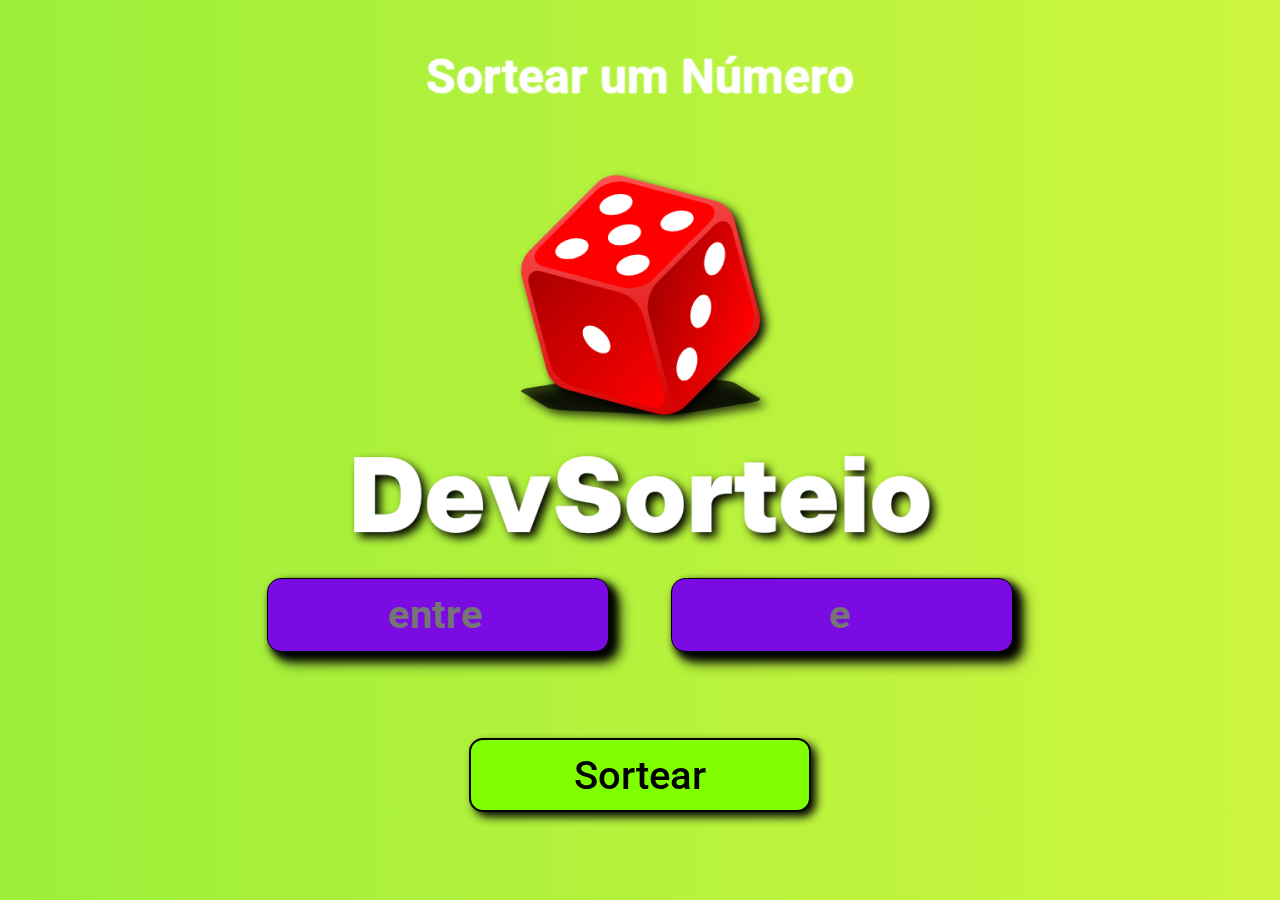
<file: devsorteio/index.html>
<!DOCTYPE html>
<html lang="en">

<head>
    <meta charset="UTF-8">
    <meta name="viewport" content="width=device-width, initial-scale=1.0">
    <link rel="stylesheet" href="./css/styles.css">
    <title>DevSorteio</title>
</head>

<body>

    <h1>Sortear um Número</h1>

    <img src="./img/sort 1.png" alt="sorteio">

   

    <div class="container">
        <div class="inputs"> 

        <input placeholder="&nbsp;entre" class="inpu-min" type="number">
        <input placeholder="&nbsp;e" class="input-max" type="number">
    </div>
    </div>

    <button onclick="generateNumber()" class="sorte">Sortear</button>

</body>
<script src="./javascript/script.js"></script>

</html>
</file>
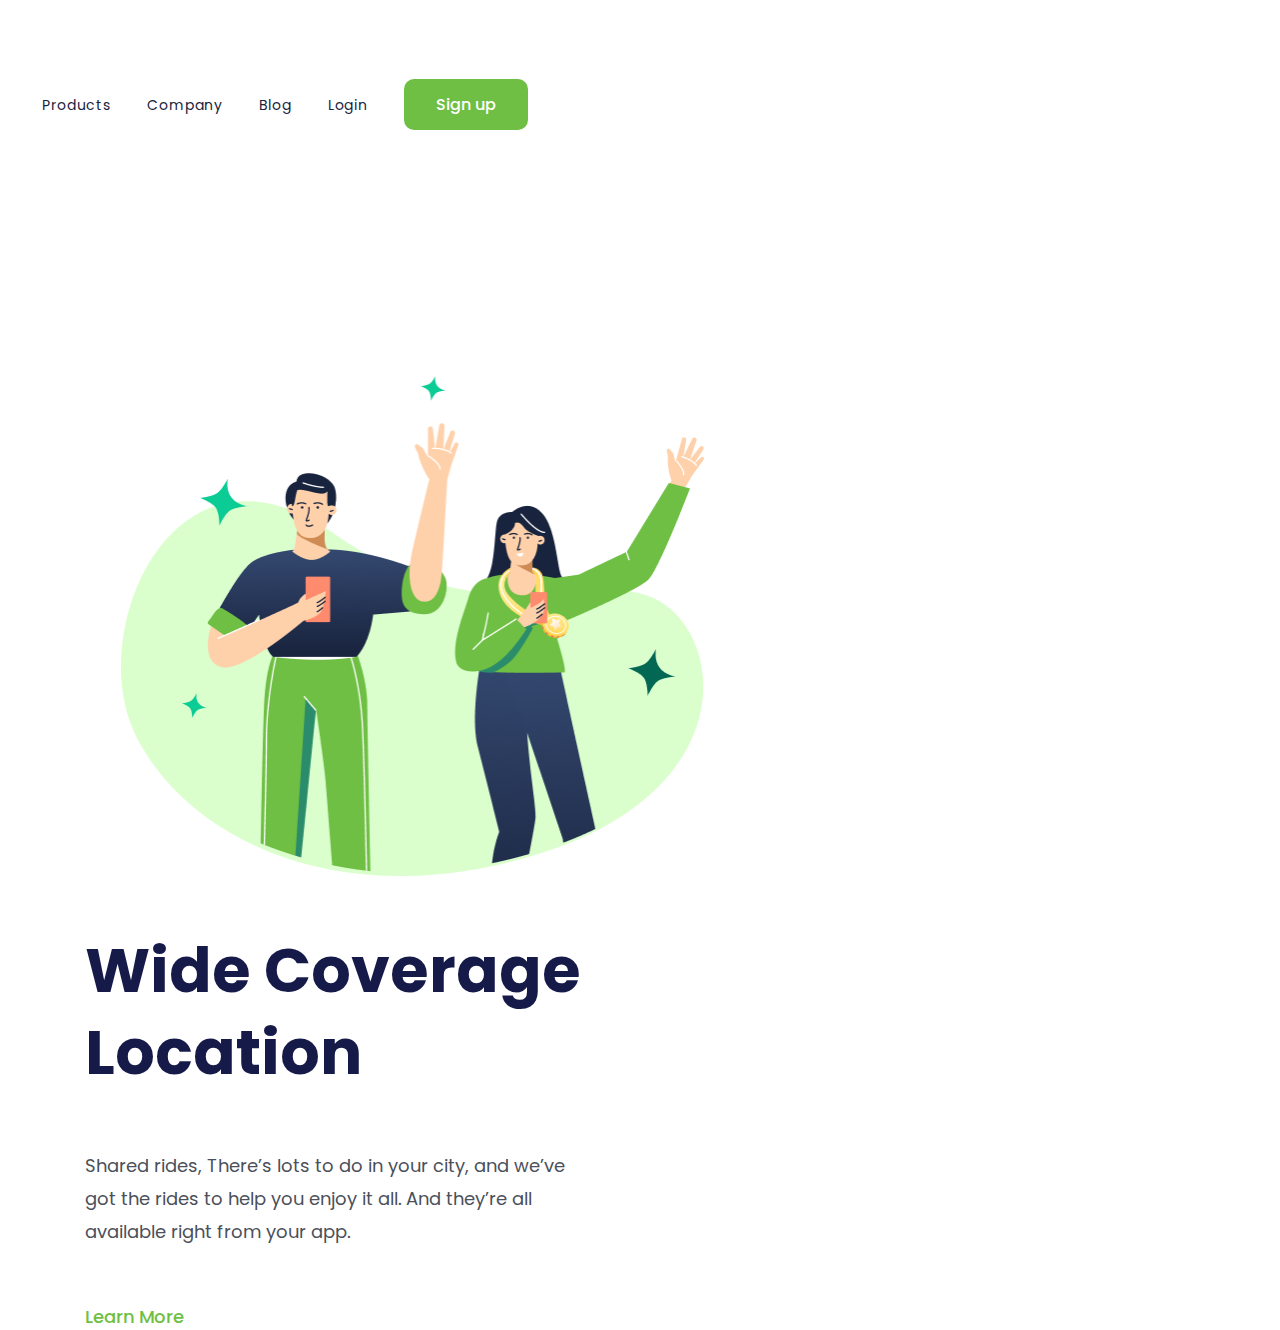
<file: Projeto wide coverage/Wide coverage.html>
<!DOCTYPE html>
<html lang="pt-br">
<head>
  <meta charset="UTF-8">
  <meta name="viewport" content="width=device-width, initial-scale=1.0">
  <link rel="stylesheet" href="location.css">
  <title>Wide Coverage</title>
</head>
<body>

<header>

<a class="link-header">Products</a>

<a class="link-header">Company</a>

<a class="link-header">Blog</a>

<a class="link-header">Login</a>

<button class="button-header">Sign up</button>

</header>

<main>

  <img src="./Img/Positive.png" alt=" Positivo" class="Logo-img">

<section>

<h1>Wide Coverage Location</h1>

<p>Shared rides, There’s lots to do in your city, and we’ve got the rides to help you enjoy it all. And they’re all available right from your app.</p>

<a class="link">Learn More</a>

</section>






</main>

















  
</body>
</html>
</file>
<file: devsorteio/css/styles.css>
@import url('https://fonts.googleapis.com/css2?family=Roboto:ital,wght@0,100;0,300;0,400;0,500;0,700;0,900;1,100;1,300;1,400;1,500;1,700;1,900&display=swap');

* {
    padding: 0;
    margin: 0;
    box-sizing: border-box;
    font-family: "Roboto", sans-serif;
    outline: none;

}


body {

    background-image: linear-gradient(270deg, #ccf540 0, #c1f43e 25%, #b5f23c 50%, #a9f03b 75%, #9cef3a 100%);

}


img {
    display: block;
    margin: 0 auto;
    padding: 1rem;
    filter: drop-shadow(5px 5px 5px);
}

h1 {
    display: flex;
    color: #fff;
    font-weight: 700;
    justify-content: center;
    position: relative;
    font-size: 3rem;
    padding: 3rem;
    filter: drop-shadow(0 0 0.9px);

}

.container {
    display: flex;
    justify-content: center;
    align-items: center;
    height: 100px;
    filter: drop-shadow(5px 5px 5px);
}

.inputs {
    display: flex;
    gap: 62px;
    /* Espaço entre os inputs */
    height: 7vh;
    border: 1px;
    border-radius: 14px;
    filter: drop-shadow(5px 5px 5px);

}

.inpu-min,
.input-max {
    width: 342px;
    height: 74px;
    border: 1px solid;
    border-radius: 14px;
    background-color: rgb(123, 11, 227);
    font-weight: 700;
    font-size: 40px;
    align-items: center;
    justify-content: center;
    text-align: center;
    
}

.sorte {
    display: flex;
    background-color: chartreuse;
    justify-content: center;
    margin: 0 auto;
    width: 342px;
    height: 74px;
    border: 2.8px solid;
    border-radius: 14px;
    align-items: center;
    font-weight: 500;
    font-size: 40px;
    margin-top: 79px;
    filter: drop-shadow(5px 5px 5px);

}

button:hover {
    opacity: 0.9;

}

button:active {
    opacity: 0.8;


}
</file>
<file: Projeto wide coverage/location.css>
@import url('https://fonts.googleapis.com/css2?family=Poppins:ital,wght@0,100;0,200;0,300;0,400;0,500;0,600;0,700;0,800;0,900;1,100;1,200;1,300;1,400;1,500;1,600;1,700;1,800;1,900&display=swap');



* {
    font-family: 'poppins', sans-serif;
    padding: 0;
    margin: 0;
    box-sizing: border-box;

}


header {
    margin-top: 47PX;
    margin-left: 42PX;

}

.link-header {

    font-weight: 400;
    font-size: 14px;
    line-height: 21px;
    text-align: center;
    letter-spacing: 0.875px;
    color: #17233d;
    margin-right: 32px;
    cursor: pointer;

}

.button-header {
    background: #6FBF44;
    width: 124px;
    height: 51px;
    border-radius: 10px;
    border: none;
    color: #ffffff;
    font-weight: 500;
    font-size: 16px;
    margin-top: 32px;
    cursor: pointer;

}

.Logo-img {
    width: 595px;
    height: 500px;
    margin-left: 121px;
    margin-top: 246px;
    display: inline-block;

}

section {

    display: inline-block;
    margin-left: 85px;

}

h1 {
    font-weight: 700px;
    font-size: 62px;
    line-height: 82px;
    color: #161A49;
    margin-top: 47px;
    margin-right: 84px;
    width: 582PX;

}

p {
    width: 493PX;
    font-weight: 400px;
    font-size: 18px;
    line-height: 33px;
    margin-top: 55px;
    margin-bottom: 55px;
    color: #4B505A;

}

.link {
    font-weight: 500;
    font-size: 18px;
    line-height: 27px;
    color: #6FBF44;
    width: 112px;
    height: 27px;
    background: transparent;
    border: none;

}

@media screen and (max-width: 900px) {

    header {
        width: 100%;
        height: 50%;
        padding: 0;
        margin: 0;

    }

    .link-header {
        display: none;

    }

    main {
        display: flex;
        height: auto;
        width: 100%;
        position: static;
        padding: 30px;
        margin-top: 50px;

    }

    .Logo-img {
        position: relative;
        max-width: 90%;
        height: auto;
        margin: auto;
        display: block;
        align-items: center;
        translate: -85px;
        top: 400px;

    }

    h1 {
        font-size: 30px;
        line-height: 30px;
        width: auto;
        text-align: center;
        margin: 14px 29px 0 12px;

    }

    p {
        margin: 14px 29px 0 12px;
        width: auto;
        text-align: center;
        font-size: 18px;
        line-height: 33px;
    }

    a {
        display: block;
        margin: 0 auto;
        font-size: 18px;
        line-height: 27px;
        margin-top: 26px;

    }

    section {
        display: block;
        height: 120px;
        width: 100%;
        position: relative;
        margin-left: -500px;

    }

    button {
        margin-right: 17px 15px;
        display: block;
        width: 91px;
        height: 31px;
        margin-left: 235px;

    }

}
</file>
